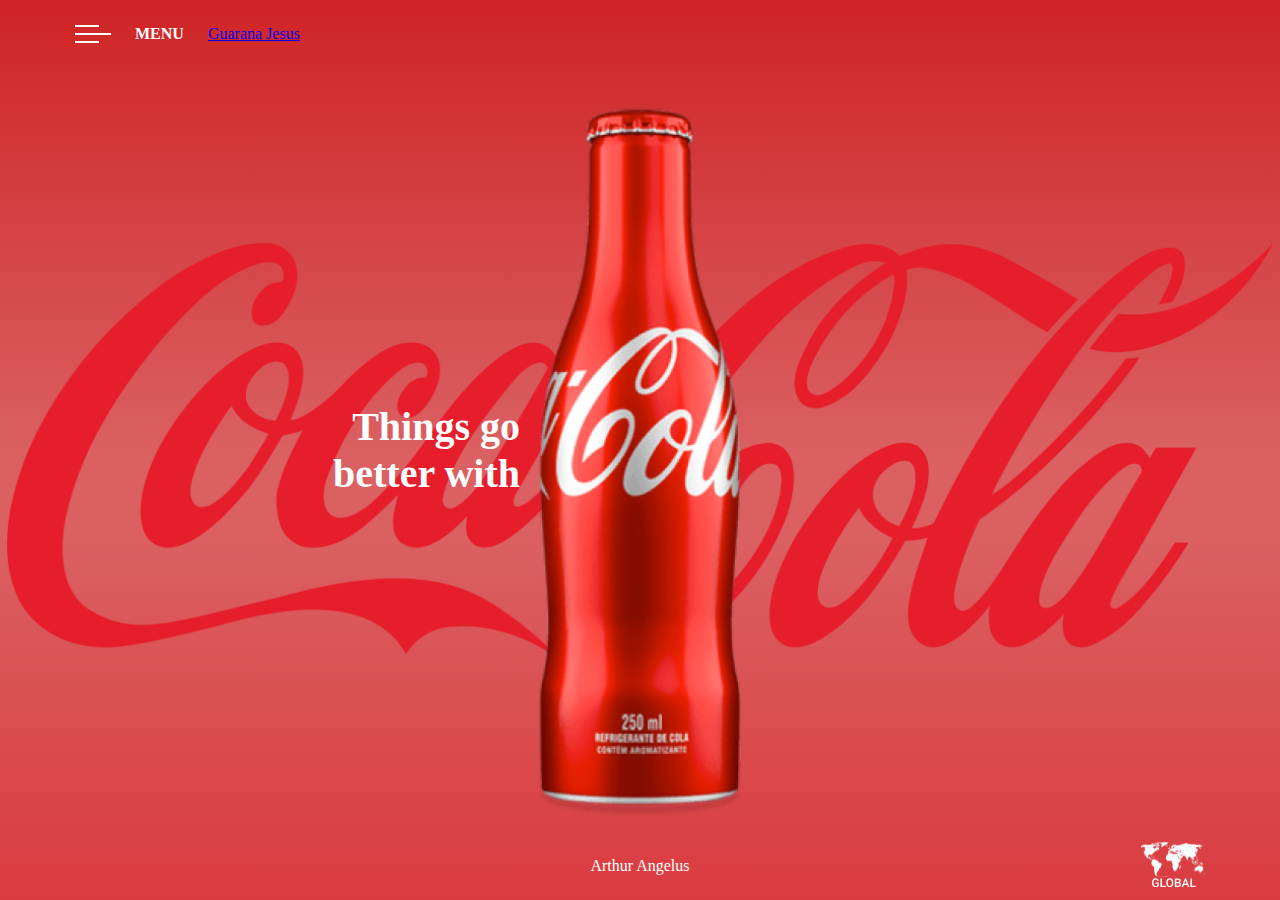
<file: index.html>
<!DOCTYPE html>
<html lang="pt-br">

<head>
    <meta charset="UTF-8">
    <meta name="viewport" content="width=device-width, initial-scale=1.0">
    <link rel="stylesheet" href="./style.css">
    <title>Coca Cola</title>

</head>

<body>
    <header>
        <img src="./img/menu-burger.svg" alt="Menu hamburger">
        <span>MENU</span>
        <a href="./guarana.html">Guarana Jesus</a>
    </header>
    <main>
        <img src="./img/background-image.png" alt="logo da coca-cola" class="background-logo">
        <h2 class="content-text">Things go better with</h2>
        <img src="./img/coca-cola.png" alt="garrafa coca-cola" class="content-image">
    </main>
    <footer>
        <div></div>
        <span>Arthur Angelus</span>
        <img src="./img/map.svg" alt="mapa">
    </footer>
</body>

</html>
</file>
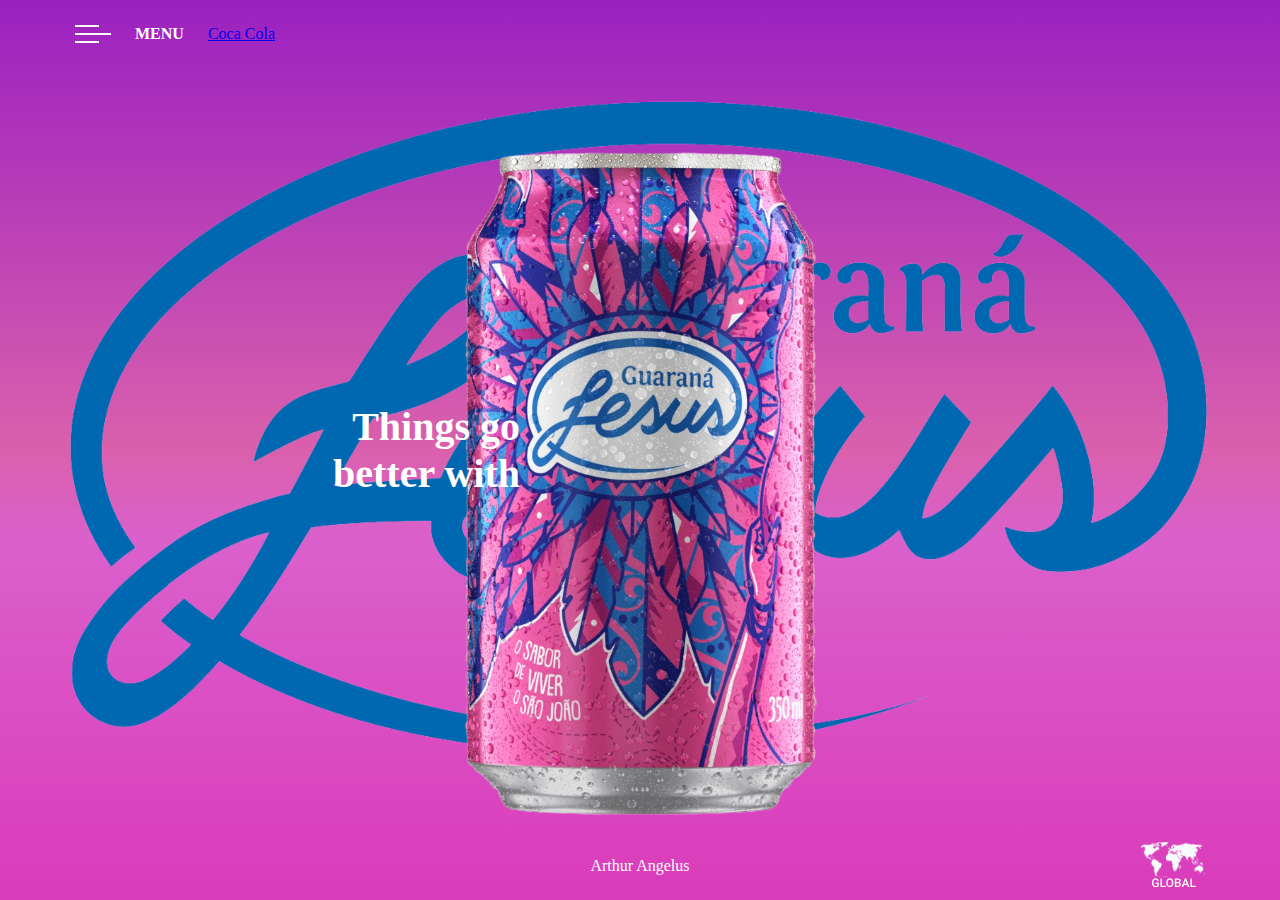
<file: guarana.html>
<!DOCTYPE html>
<html lang="pt-br">

<head>
    <meta charset="UTF-8">
    <meta name="viewport" content="width=device-width, initial-scale=1.0">
    <link rel="stylesheet" href="./jesus.css">
    <title>Guarana Jesus</title>
</head>

<body>
    <header>
        <img src="./img/menu-burger.svg" alt="Menu hamburger">
        <span>MENU</span>
        <a href="./index.html">Coca Cola</a>
    </header>
    <main>
        <img src="./img/logo_guarana_jesus--1454526795.jpeg" alt="logo da coca-cola" class="background-logo">
        <h2 class="content-text">Things go better with</h2>
        <img src="./img/jesus.png" alt="garrafa coca-cola" class="content-image">
    </main>
    <footer>
        <div></div>
        <span>Arthur Angelus</span>
        <img src="./img/map.svg" alt="mapa">
    </footer>
</body>

</html>
</file>
<file: style.css>
* {
    padding: 0;
    margin: 0;
    box-sizing: border-box;
}
body {
    width: 100vw;
    height: 100vh;
    display: flex;
    flex-direction: column;
    background:linear-gradient(#CF2425,#DA6062 50%,#DA6062 60%,#DA3B3F);
}
header {
    height: 100px;
    display: flex;
    align-items: center;
    gap: 24px;
    color: #FFFFFF;
    padding-left: 75px;
    justify-content: flex-start;
}

header span {
    font-weight: 600;
}
main {
    flex-grow: 1;
    display: flex;
    justify-content: center;
    align-items: center;
}

.background-logo {
    position: absolute;
    width: 100%;
    max-height: 100%;
    margin: auto;
    top: 0;
    left: 0;
    right: 0;
    bottom: 0;
    z-index: -1;
}

.content-text {
    position: absolute;
    color: #ffffff;
    font-size: 2.5rem;
    width: 240px;
    transform: translateX(-100%);
    text-align: end;
}

.content-image {
    height: 85vh;
}
footer {
    height: 100px;
    display: flex;
    justify-content: space-between;
    align-items: center;
    padding-right: 75px;
    padding-left: 75px;
    color: #FFFFFF;
    font-weight: 100;
}

footer div {
    width: 64px;
}
@media (max-width: 768px) {
    header {
        padding-left: 25px;
    }

    .content-text {
        transform: translateX(0%);
        top: 80px;
        font-size: 1rem;
        width: 100px;
        text-align: center;
    }

    .content-image {
        height: 70vh;
    }

    footer {
        padding: 0px 25px;
    }
}
</file>
<file: jesus.css>
* {
    padding: 0;
    margin: 0;
    box-sizing: border-box;
}

body {
    width: 100vw;
    height: 100vh;
    display: flex;
    flex-direction: column;
    background: linear-gradient(#9b21c0, #da60ad 50%, #da60cc 60%, #da3bba);
}

header {
    height: 100px;
    display: flex;
    align-items: center;
    gap: 24px;
    color: #FFFFFF;
    padding-left: 75px;
    justify-content: flex-start;
}

header span {
    font-weight: 600;
}

main {
    flex-grow: 1;
    display: flex;
    justify-content: center;
    align-items: center;
}

.background-logo {
    position: absolute;
    width: 100%;
    max-height: 100%;
    margin: auto;
    top: 0;
    left: 0;
    right: 0;
    bottom: 0;
    z-index: -1;
}

.content-text {
    position: absolute;
    color: #ffffff;
    font-size: 2.5rem;
    width: 240px;
    transform: translateX(-100%);
    text-align: end;
}

.content-image {
    height: 85vh;
}

footer {
    height: 100px;
    display: flex;
    justify-content: space-between;
    align-items: center;
    padding-right: 75px;
    padding-left: 75px;
    color: #FFFFFF;
    font-weight: 100;
}

footer div {
    width: 64px;
}

@media (max-width: 768px) {
    header {
        padding-left: 25px;
    }

    .content-text {
        transform: translateX(0%);
        top: 80px;
        font-size: 1rem;
        width: 100px;
        text-align: center;
    }

    .content-image {
        height: 70vh;
    }

    footer {
        padding: 0px 25px;
    }
}
</file>
